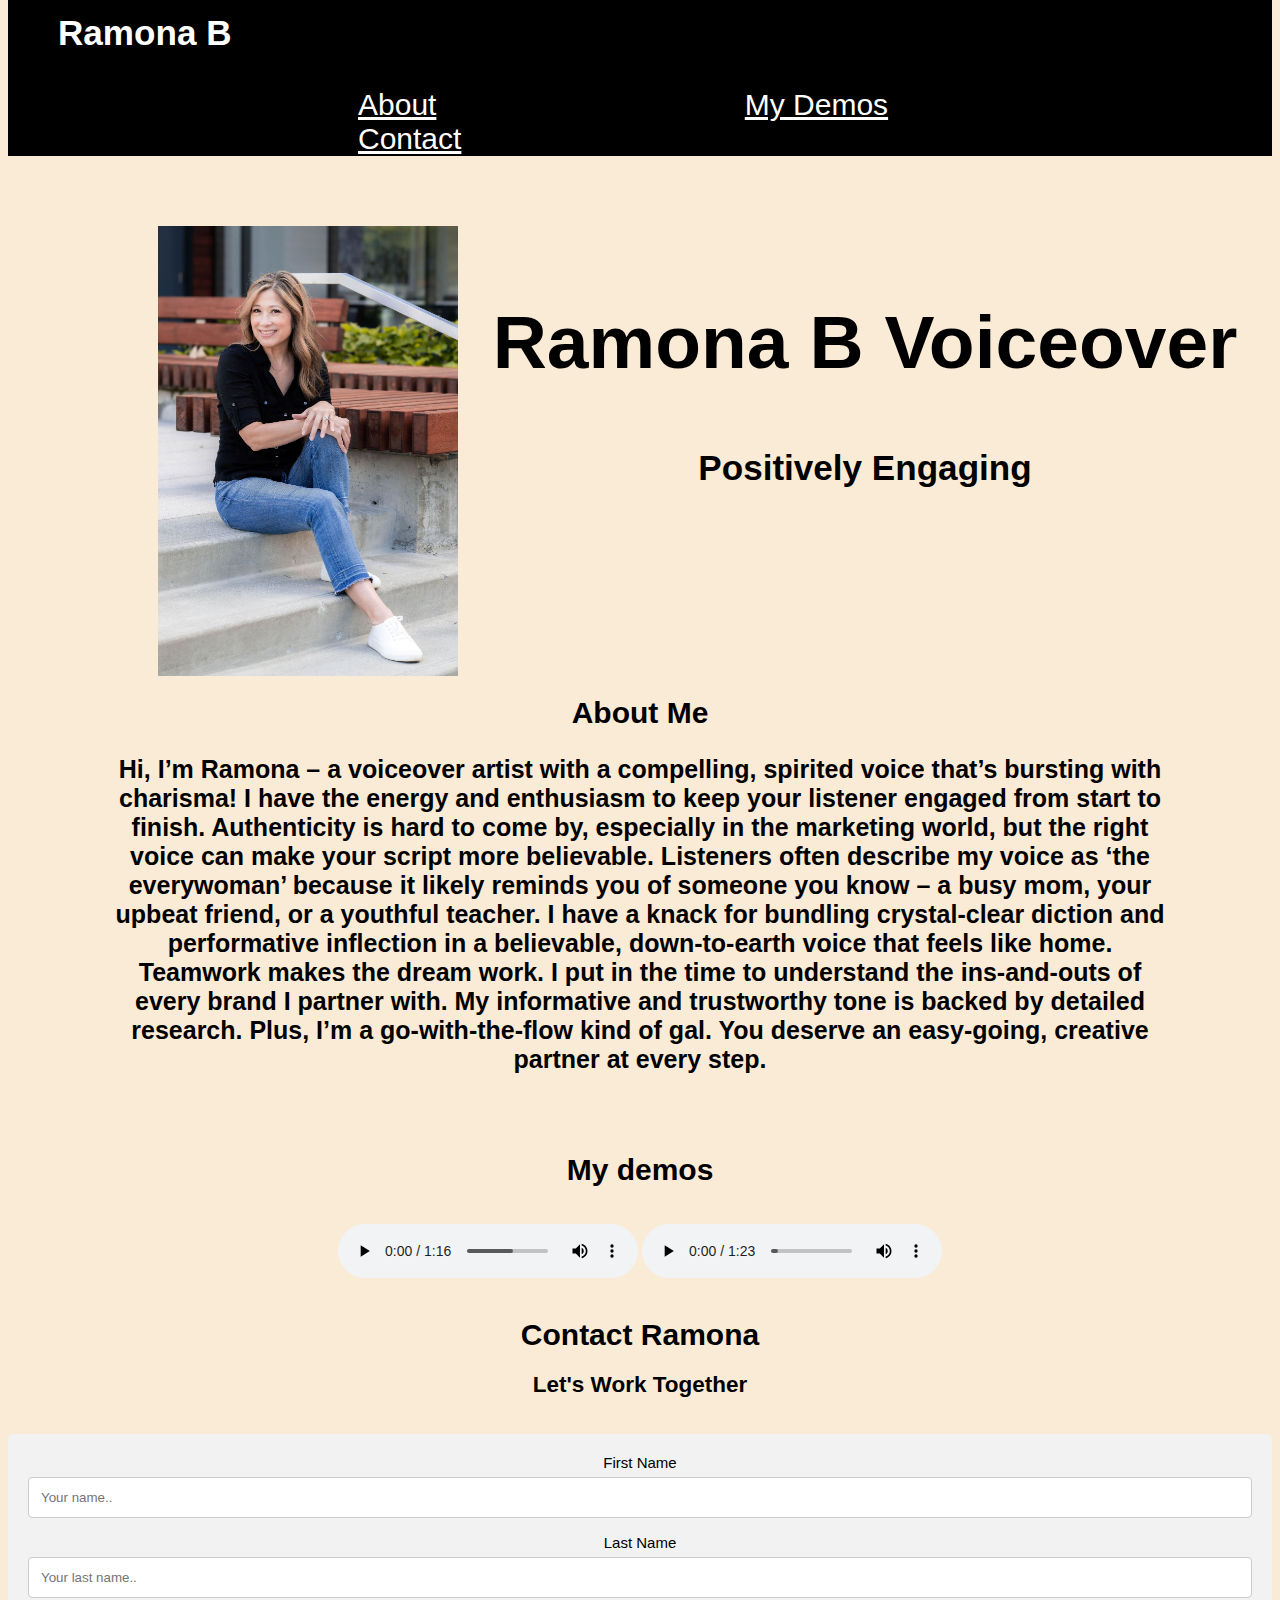
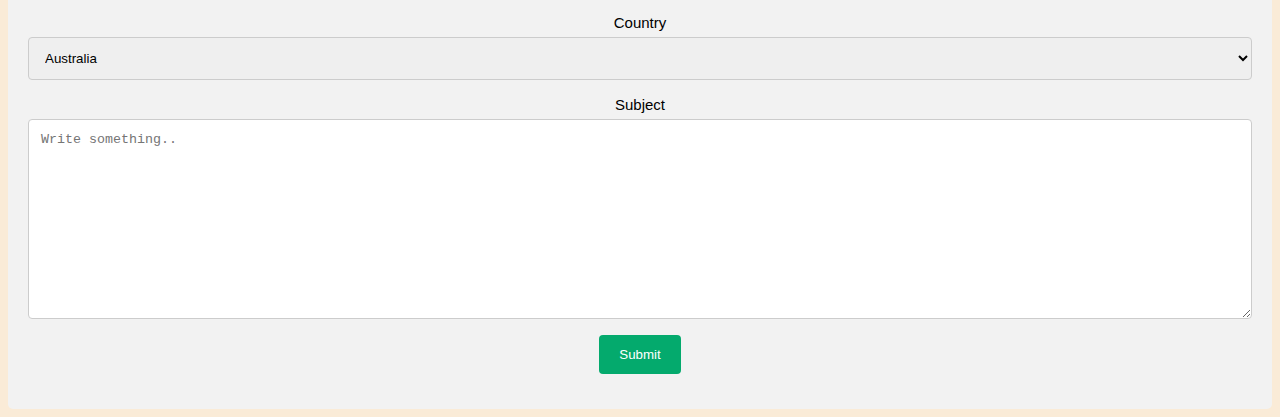
<file: index.html>
<html>
    <head>
        <title>Ramona B Voiceover</title>
    <link href="style.css" rel="stylesheet" type="text/CSS">
    <style>
        body {font-family: Arial, Helvetica, sans-serif;}
        * {box-sizing: border-box;}
        
        input[type=text], select, textarea {
          width: 100%;
          padding: 12px;
          border: 1px solid #ccc;
          border-radius: 4px;
          box-sizing: border-box;
          margin-top: 6px;
          margin-bottom: 16px;
          resize: vertical;
        }
        
        input[type=submit] {
          background-color: #04AA6D;
          color: white;
          padding: 12px 20px;
          border: none;
          border-radius: 4px;
          cursor: pointer;
        }
        
        input[type=submit]:hover {
          background-color: #45a049;
        }
        
        .container {
          border-radius: 5px;
          background-color: #f2f2f2;
          padding: 20px;
        }
        </style>

    </head>
<body>
  

    <div class="RamonaBheader">
        <h3>Ramona B</h3>
        <div class="links">
        <a href="#about">About</a>
        <a href="#demos">My Demos</a>
        <a href="#contact">Contact</a>
        </div>
    </div>

    <div class="photo1">
         <img src="photo1.jpg" height="450" alt="Ramona Bodenbender image">
     </div>

     <br><br><br>

    <div class="ramonabvoiceover">
        <h2> Ramona B Voiceover </h2>
    </div>

    <div class="positivelyengaging">
        <h3>Positively Engaging</h3>
    </div>

<br><br><br><br><br><br><br><br><br>

<h1 id="about">About Me</h1>


<h3 class="aboutparagraph">Hi, I’m Ramona – a voiceover artist with a compelling, spirited voice that’s bursting with charisma! I have the energy and enthusiasm to keep your listener engaged from start to finish. Authenticity is hard to come by, especially in the marketing world, but the right voice can make your script more believable. Listeners often describe my voice as ‘the everywoman’ because it likely reminds you of someone you know – a busy mom, your upbeat friend, or a youthful teacher. I have a knack for bundling crystal-clear diction and performative inflection in a believable, down-to-earth voice that feels like home. Teamwork makes the dream work. I put in the time to understand the ins-and-outs of every brand I partner with. My informative and trustworthy tone is backed by detailed research. Plus, I’m a go-with-the-flow kind of gal. You deserve an easy-going, creative partner at every step.
</h3>

<br><br>

<h1 id="demos">My demos</h1>
<br>
<audio controls>
    <source src="commercialdemo.mp3" type="audio/mp3">
    <source src="commercialdemo.mpc" type="audio/mp3">
  Your browser does not support the audio element.
  </audio>
  <audio controls>
    <source src="narrationdemo.mp3" type="audio/mp3">
    <source src="narrationdemo.mp3" type="audio/mp3">
  Your browser does not support the audio element.
  </audio>
  
<br><br>

<h1 id="contact">Contact Ramona</h1>

<h2>Let's Work Together </h2>
<br>
<div class="container">
  <form action="/action_page.php">
    <label for="fname">First Name</label>
    <input type="text" id="fname" name="firstname" placeholder="Your name..">

    <label for="lname">Last Name</label>
    <input type="text" id="lname" name="lastname" placeholder="Your last name..">

    <label for="country">Country</label>
    <select id="country" name="country">
      <option value="australia">Australia</option>
      <option value="canada">Canada</option>
      <option value="usa">USA</option>
    </select>

    <label for="subject">Subject</label>
    <textarea id="subject" name="subject" placeholder="Write something.." style="height:200px"></textarea>

    <input type="submit" value="Submit">
  </form>
</div>


</body>

</html>
</file>
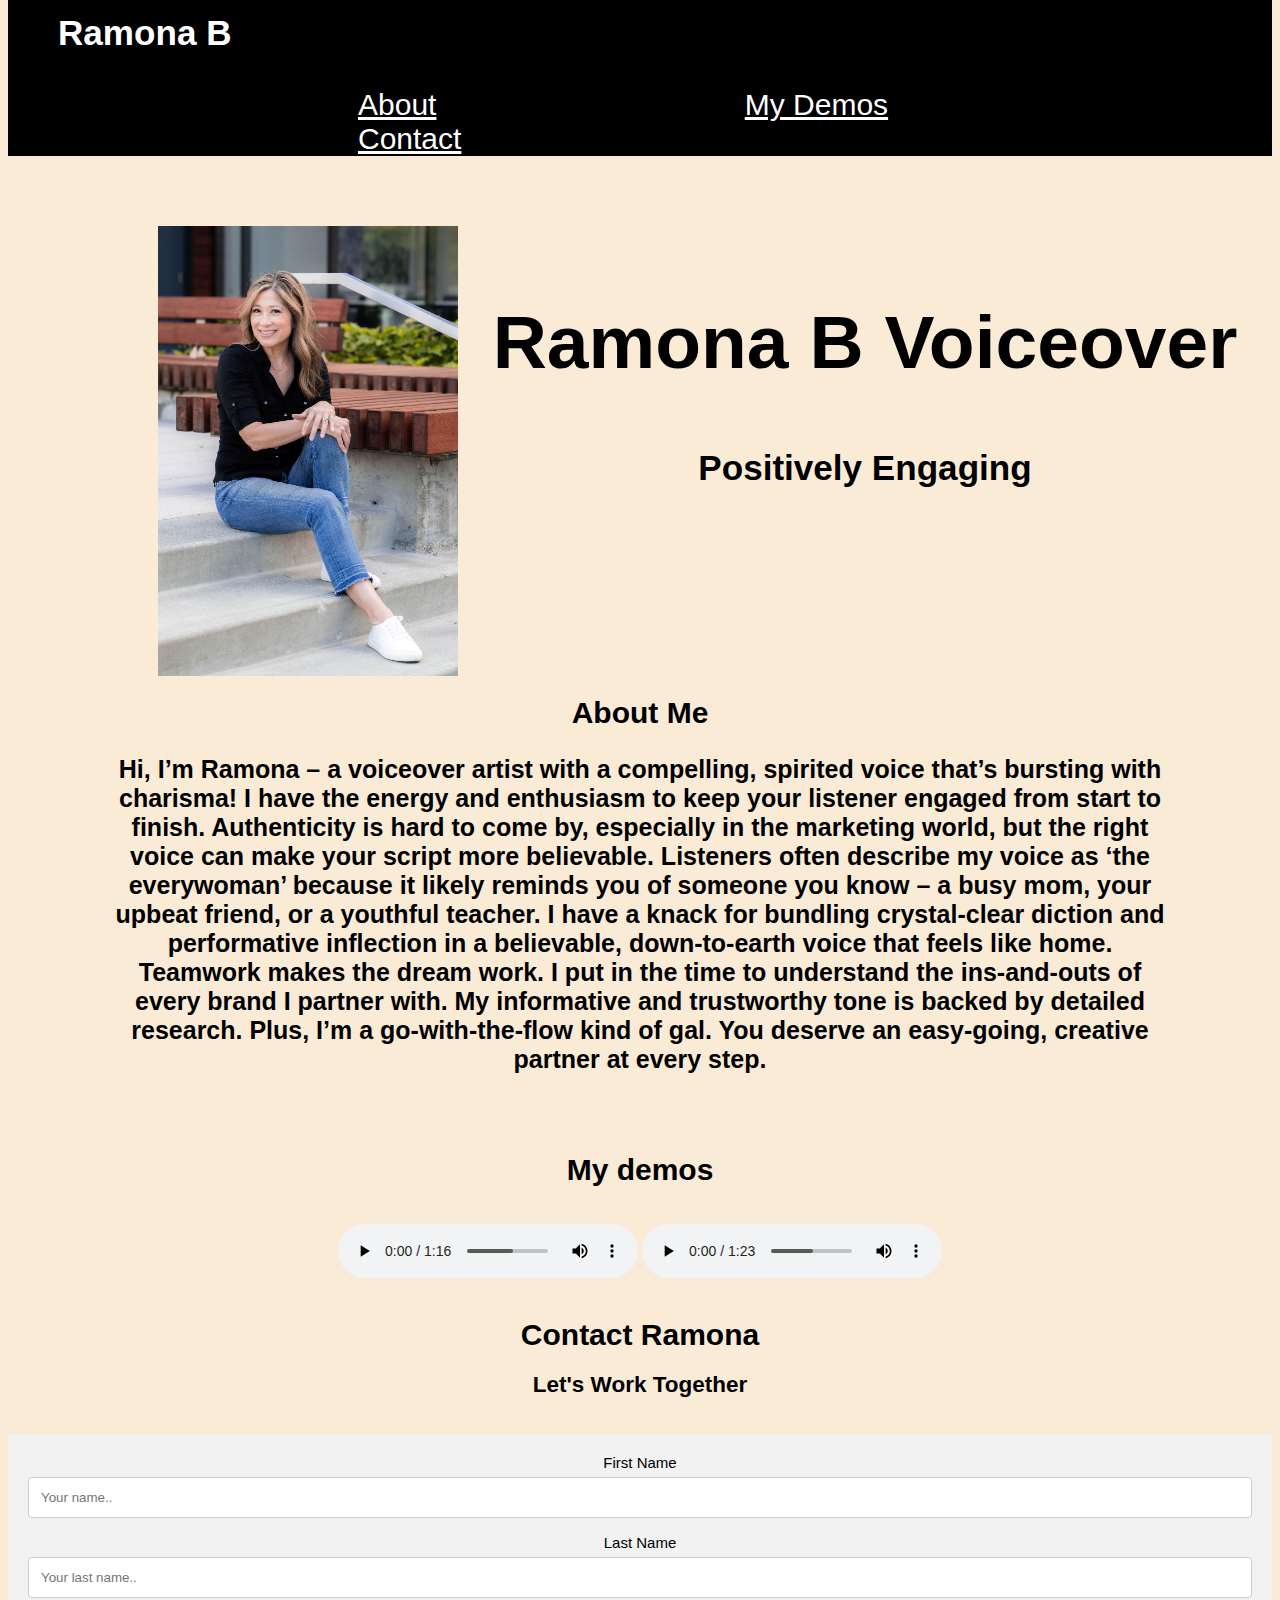
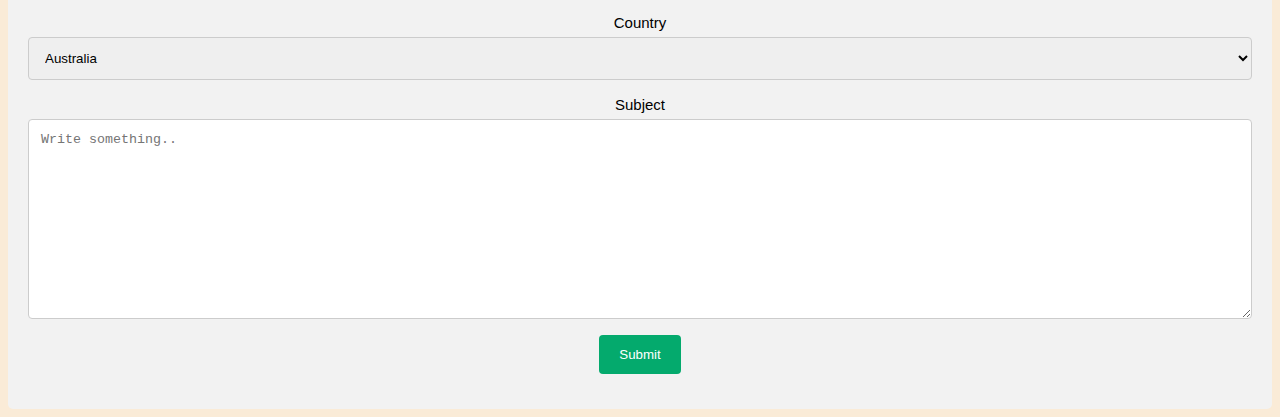
<file: home.html>
<html>
    <head>
        <title>Ramona B Voiceover</title>
    <link href="style.css" rel="stylesheet" type="text/CSS">
    <style>
        body {font-family: Arial, Helvetica, sans-serif;}
        * {box-sizing: border-box;}
        
        input[type=text], select, textarea {
          width: 100%;
          padding: 12px;
          border: 1px solid #ccc;
          border-radius: 4px;
          box-sizing: border-box;
          margin-top: 6px;
          margin-bottom: 16px;
          resize: vertical;
        }
        
        input[type=submit] {
          background-color: #04AA6D;
          color: white;
          padding: 12px 20px;
          border: none;
          border-radius: 4px;
          cursor: pointer;
        }
        
        input[type=submit]:hover {
          background-color: #45a049;
        }
        
        .container {
          border-radius: 5px;
          background-color: #f2f2f2;
          padding: 20px;
        }
        </style>

    </head>
<body>
  

    <div class="RamonaBheader">
        <h3>Ramona B</h3>
        <div class="links">
        <a href="#about">About</a>
        <a href="#demos">My Demos</a>
        <a href="#contact">Contact</a>
        </div>
    </div>

    <div class="photo1">
         <img src="photo1.jpg" height="450" alt="Ramona Bodenbender image">
     </div>

     <br><br><br>

    <div class="ramonabvoiceover">
        <h2> Ramona B Voiceover </h2>
    </div>

    <div class="positivelyengaging">
        <h3>Positively Engaging</h3>
    </div>

<br><br><br><br><br><br><br><br><br>

<h1 id="about">About Me</h1>


<h3 class="aboutparagraph">Hi, I’m Ramona – a voiceover artist with a compelling, spirited voice that’s bursting with charisma! I have the energy and enthusiasm to keep your listener engaged from start to finish. Authenticity is hard to come by, especially in the marketing world, but the right voice can make your script more believable. Listeners often describe my voice as ‘the everywoman’ because it likely reminds you of someone you know – a busy mom, your upbeat friend, or a youthful teacher. I have a knack for bundling crystal-clear diction and performative inflection in a believable, down-to-earth voice that feels like home. Teamwork makes the dream work. I put in the time to understand the ins-and-outs of every brand I partner with. My informative and trustworthy tone is backed by detailed research. Plus, I’m a go-with-the-flow kind of gal. You deserve an easy-going, creative partner at every step.
</h3>

<br><br>

<h1 id="demos">My demos</h1>
<br>
<audio controls>
    <source src="commercialdemo.mp3" type="audio/mp3">
    <source src="commercialdemo.mpc" type="audio/mp3">
  Your browser does not support the audio element.
  </audio>
  <audio controls>
    <source src="narrationdemo.mp3" type="audio/mp3">
    <source src="narrationdemo.mp3" type="audio/mp3">
  Your browser does not support the audio element.
  </audio>
  
<br><br>

<h1 id="contact">Contact Ramona</h1>

<h2>Let's Work Together </h2>
<br>
<div class="container">
  <form action="/action_page.php">
    <label for="fname">First Name</label>
    <input type="text" id="fname" name="firstname" placeholder="Your name..">

    <label for="lname">Last Name</label>
    <input type="text" id="lname" name="lastname" placeholder="Your last name..">

    <label for="country">Country</label>
    <select id="country" name="country">
      <option value="australia">Australia</option>
      <option value="canada">Canada</option>
      <option value="usa">USA</option>
    </select>

    <label for="subject">Subject</label>
    <textarea id="subject" name="subject" placeholder="Write something.." style="height:200px"></textarea>

    <input type="submit" value="Submit">
  </form>
</div>


</body>

</html>
</file>
<file: style.css>
body {
    font-family: Arial;
    font-size: 15px;
    color: black;
    background-color:antiquewhite;
    text-align: center;
}

.RamonaBheader {
    overflow: hidden;
    background-color: black;
    color: white;
    font-size: 30px;
    text-align: left;
    padding-left: 50px;
    position: relative;
    bottom: 30px;
}

.ramonabvoiceover {
    text-align: center;
    font-size: 50px;
    padding-left: 300px;
    }

.photo1 {
    float: left;
    padding-left: 150px;
    padding-top: 40px;
}

 .positivelyengaging {
    text-align: center;
    font-size: 30px;
    padding-left: 200px;
    }

.links a {
    color: white;
    padding-left: 300px;
}

.aboutparagraph {
padding-left: 100px;
padding-right: 100px;
font-size: 25px;
}
</file>
